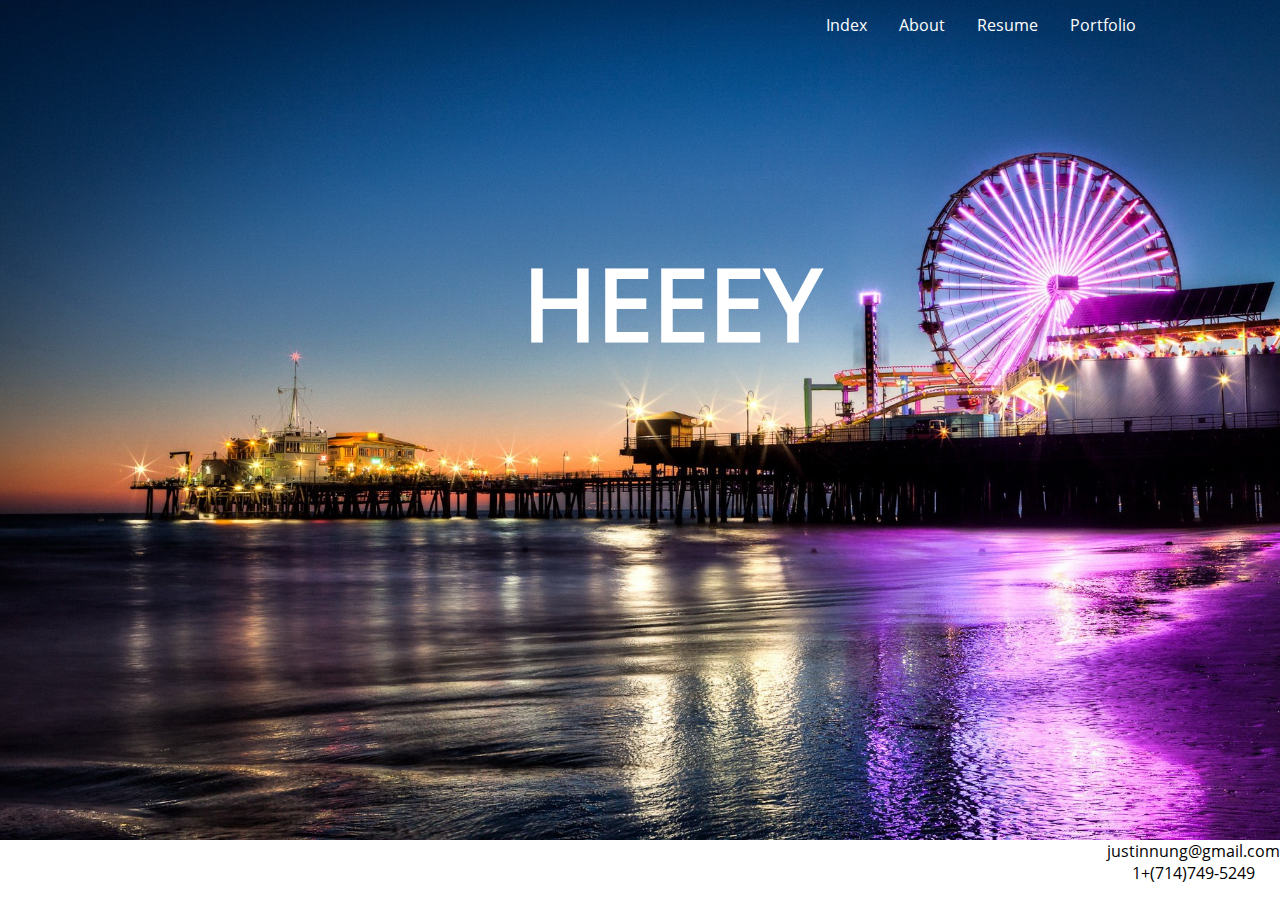
<file: index.html>
<!doctype html>
<html lang="en">
    <head>
        <title>Home</title>
        <link href="style.css" rel="stylesheet" type="text/css">
    </head>
    <body id="index">
        <ul id="navigation">
            <li><a href="portfolio.html">Portfolio</a></li>
            <li><a href="resume.html">Resume</a></li>
            <li><a href="about.html">About</a></li>
            <li><a href="index.html">Index</a></li>
        </ul>
        <h1 id="greeting">HEEEY</h1>
        <p id="contact">justinnung@gmail.com<br>1+(714)749-5249</p>
    </body>
</html>
</file>
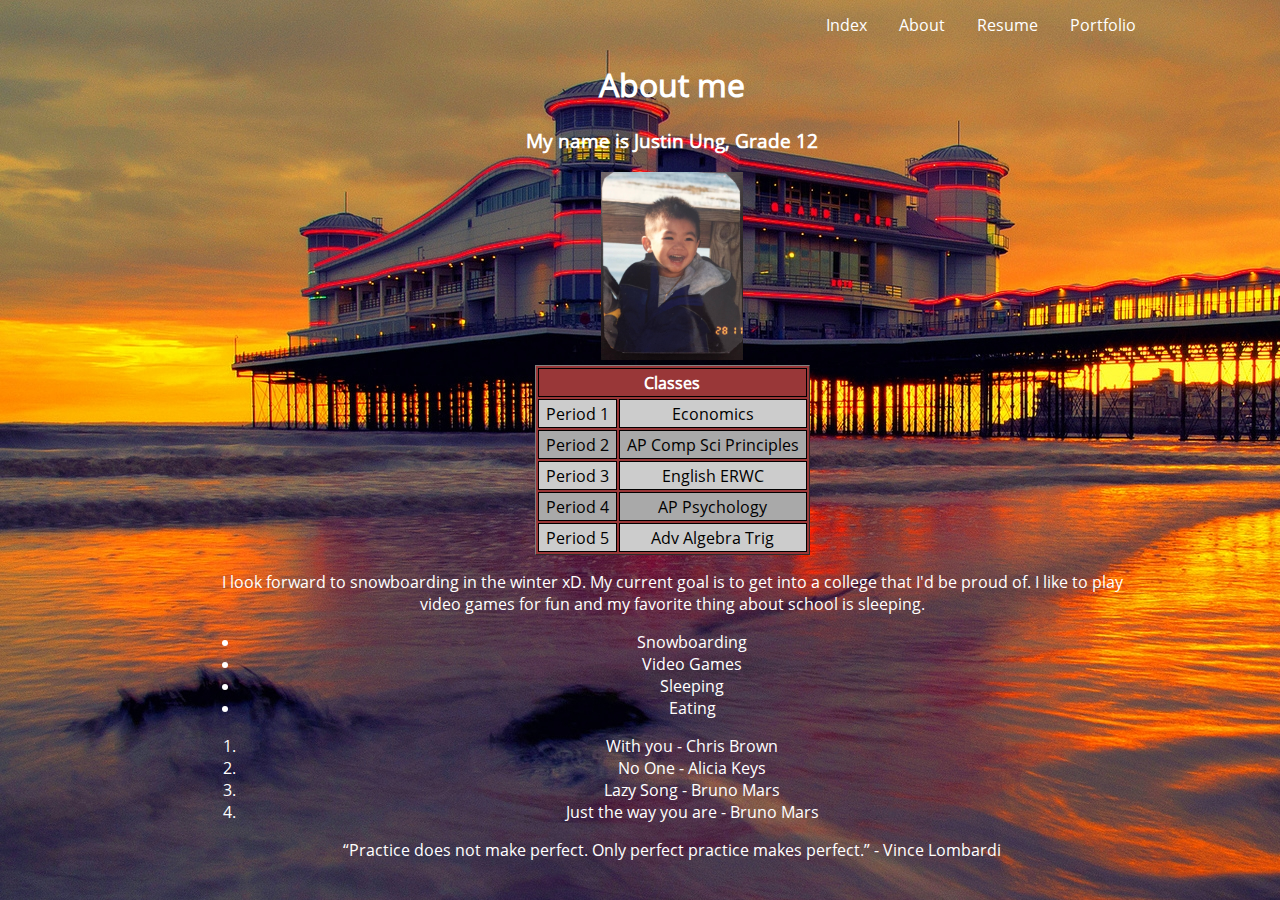
<file: about.html>
<!doctype html>
<html lang="en">
    <head>
        <title>About me</title>
        <link href="style.css" rel="stylesheet" type="text/css">
    </head>
    <body id="about">
        <ul id="navigation">
            <li><a href="portfolio.html">Portfolio</a></li>
            <li><a href="resume.html">Resume</a></li>
            <li><a href="about.html">About</a></li>
            <li><a href="index.html">Index</a></li>
        </ul>
        <h1>About me</h1>
        <h3>My name is Justin Ung, Grade 12</h3>
        <img src="images/kid.jpg" width="15%"> 
        <div id="table">
            <table border="1" id="id">
                <th colspan=3>Classes</th>
                <tr id="textt"><td>Period 1</td><td>Economics</td></tr>
                <tr id="text"><td>Period 2</td><td>AP Comp Sci Principles</td></tr>
                <tr id="textt"><td>Period 3</td><td>English ERWC</td></tr>
                <tr id="text"><td>Period 4</td><td>AP Psychology</td></tr>
                <tr id="textt"><td>Period 5</td><td>Adv Algebra Trig</td></tr>
            </table>
        </div>
        <p>I look forward to snowboarding in the winter xD. My current goal is to get into a college that I'd be proud of. I like to play video games for fun and my favorite thing about school is sleeping.</p>
        <ul>
            <li>Snowboarding</li>
            <li>Video Games</li>
            <li>Sleeping</li>
            <li>Eating</li>
        </ul>
        <ol>
            <li>With you - Chris Brown</li>
            <li>No One - Alicia Keys</li>
            <li>Lazy Song - Bruno Mars</li>
            <li>Just the way you are - Bruno Mars</li>
        </ol>
        <p><q>Practice does not make perfect. Only perfect practice makes perfect.</q> - Vince Lombardi</p>
    </body>
</html>
</file>
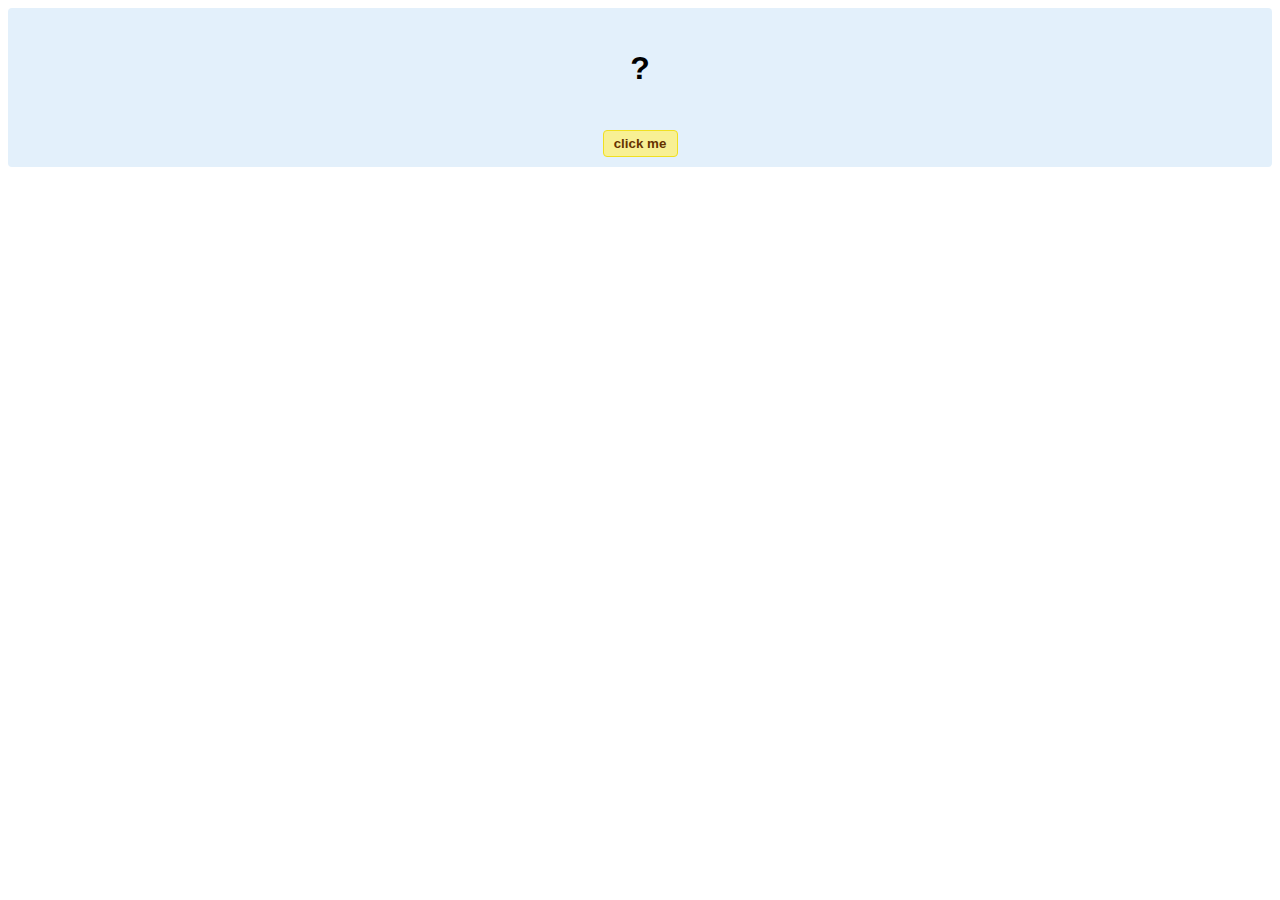
<file: hello-world.html>
<!DOCTYPE html>
<!-- HTML5 Hello world by kirupa - http://www.kirupa.com/html5/getting_your_feet_wet_html5_pg1.htm -->
<html lang="en-us">

<head>
<meta charset="utf-8">
<title>Hello...</title>
<style type="text/css">
#mainContent {
	font-family: Arial, Helvetica, sans-serif;
	font-size: xx-large;
	font-weight: bold;
	background-color: #E3F0FB;
	border-radius: 4px;
	padding: 10px;
	text-align: center;
}
.buttonStyle {
	border-radius: 4px;
	border: thin solid #F0E020;
	padding: 5px;
	background-color: #F8F094;
	font-family: "Segoe UI", Tahoma, Geneva, Verdana, sans-serif;
	font-weight: bold;
	color: #663300;
	width: 75px;
}

.buttonStyle:hover {
	border: thin solid #FFCC00;
	background-color: #FCF9D6;
	color: #996633;
	cursor: pointer;
}
.buttonStyle:active {
	border: thin solid #99CC00;
	background-color: #F5FFD2;
	color: #669900;
	cursor: pointer;
}

</style>
</head>

<body>
<div id="mainContent">
<p id="helloText">?</p>
<button id="clickButton" class="buttonStyle">click me</button>
</div>
<script> 
var myButton = document.getElementById("clickButton");
var myText = document.getElementById("helloText");

myButton.addEventListener('click', doSomething, false)

function doSomething() {
	myText.textContent = "hello, world!";
}
</script>

</body>
</html>
</file>
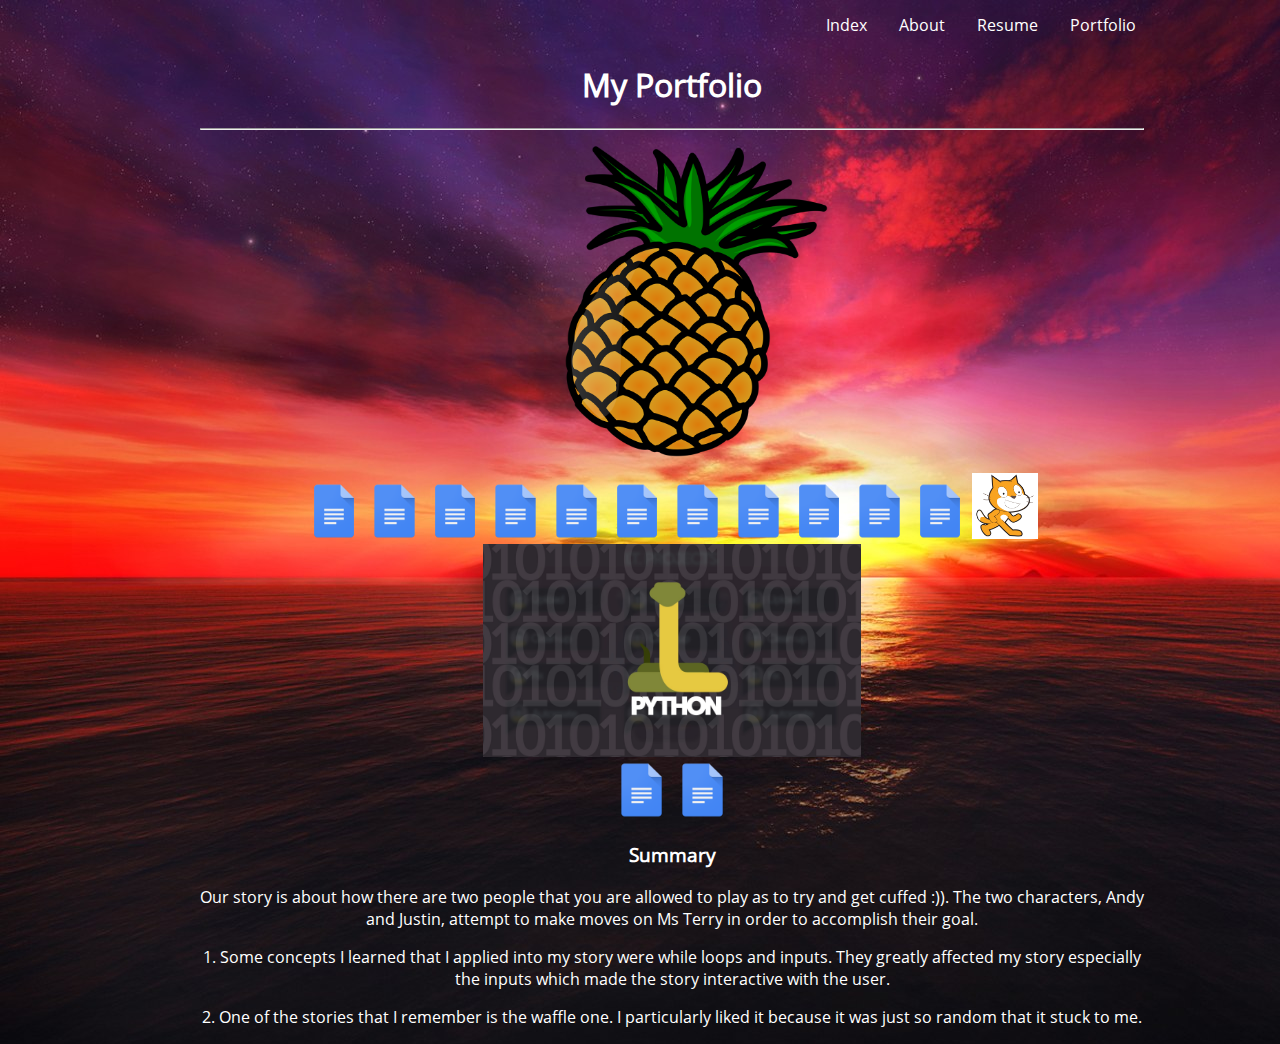
<file: portfolio.html>
<!doctype html>
<html lang="en">
    <head>
        <title>Portfolio</title>
        <link href="style.css" rel="stylesheet" type="text/css">
    </head>
    <body id="portfolio">
        <ul id="navigation">
            <li><a href="portfolio.html">Portfolio</a></li>
            <li><a href="resume.html">Resume</a></li>
            <li><a href="about.html">About</a></li>
            <li><a href="index.html">Index</a></li>
        </ul>
        <h1>My Portfolio</h1>
        <hr>
            <img src="images/pineapple.png" width="35%"> 
        <div id="doc">
            <a href="https://docs.google.com/a/ggusd.net/document/d/1LOp8db41P1SD4mFbdPk_NuzkxaVPzx26TiFhfUMBE-c/edit?usp=sharing" target="_blank"><img src="images/doc.png" width="6%"></a>
            <a href="https://docs.google.com/presentation/d/1GXlkvAIko83vkF45Q-DXC6685h1cjoo_L4Mz_9YpNC0/edit#slide=id.p" target="_blank"><img src="images/doc.png" width="6%"></a>
            <a href="https://docs.google.com/a/ggusd.net/document/d/1aG0twLlndEO8re9mDIQihMrL4lFTl2GRxb8n1dor2Ig/edit?usp=sharing" target="_blank"><img src="images/doc.png" width="6%"></a>
            <a href="https://docs.google.com/a/ggusd.net/document/d/1nIGH57d3KmslZlcJf-XmyMeQq_zW9Meharu05UNFc3c/edit?usp=sharing" target="_blank"><img src="images/doc.png" width="6%"></a>
            <a href="https://docs.google.com/a/ggusd.net/document/d/1WQOi6oMqKEM3dJ3J_aZUZkTijm3WydBuOcuAkgeCpKs/edit?usp=sharing" target="_blank"><img src="images/doc.png" width="6%"></a>
            <a href="https://docs.google.com/a/ggusd.net/document/d/1uZGq1yU1UDKO5V1kSZoU2v8ylpcrDDdh-VH0p1zMLUI/edit?usp=sharing" target="_blank"><img src="images/doc.png" width="6%"></a>
            <a href="https://docs.google.com/a/ggusd.net/document/d/1J5A71EkdkaBgim8P4QMPbbyqg8gJc5_wnPTxx2x0Coo/edit?usp=sharing" target="_blank"><img src="images/doc.png" width="6%"></a>
            <a href="https://docs.google.com/a/ggusd.net/document/d/1nSzvMot4Wv78lTxBgoovIFiLaXprXazAAsXW5KUPAFY/edit?usp=sharing" target="_blank"><img src="images/doc.png" width="6%"></a>
            <a href="https://docs.google.com/a/ggusd.net/document/d/10sgKF4ua61tcP4boyToDhMUJSINhA6dRtO3xZGv__fE/edit?usp=sharing" target="_blank"><img src="images/doc.png" width="6%"></a>
            <a href="https://docs.google.com/a/ggusd.net/document/d/19mCMWArp36ODCn8fK5Dl2Kn9cL-hY-Rh4dHIvtd2IsI/edit?usp=sharing" target="_blank"><img src="images/doc.png" width="6%"></a>
            <a href="https://docs.google.com/a/ggusd.net/document/d/1VQcKuFkA60WR63nqeHVAqZtPWKZxOBNQ-lYYCu1sg_s/edit?usp=sharing" target="_blank"><img src="images/doc.png" width="6%"></a>
            <a href="scratch.html" target="_blank"><img src="images/scratch.png" width="7%"></a>
            <img src="images/python.jpg" width="40%"><br>
            <a href="https://repl.it/@justinnung/Basics" target="_blank"><img src="images/doc.png" width="6%"></a>
            <a href="https://repl.it/@justinnung/CurlyComplicatedSmelts" target="_blank"><img src="images/doc.png" width="6%"></a><br>
            <h3>Summary</h3>
            <p>Our story is about how there are two people that you are allowed to play as to try and get cuffed :)). The two characters, Andy and Justin, attempt to make moves on Ms Terry in order to accomplish their goal.</p>
            <p>1. Some concepts I learned that I applied into my story were while loops and inputs. They greatly affected my story especially the inputs which made the story interactive with the user.</p>
            <p>2. One of the stories that I remember is the waffle one. I particularly liked it because it was just so random that it stuck to me.</p>
        </div>
    </body>
</html>
</file>
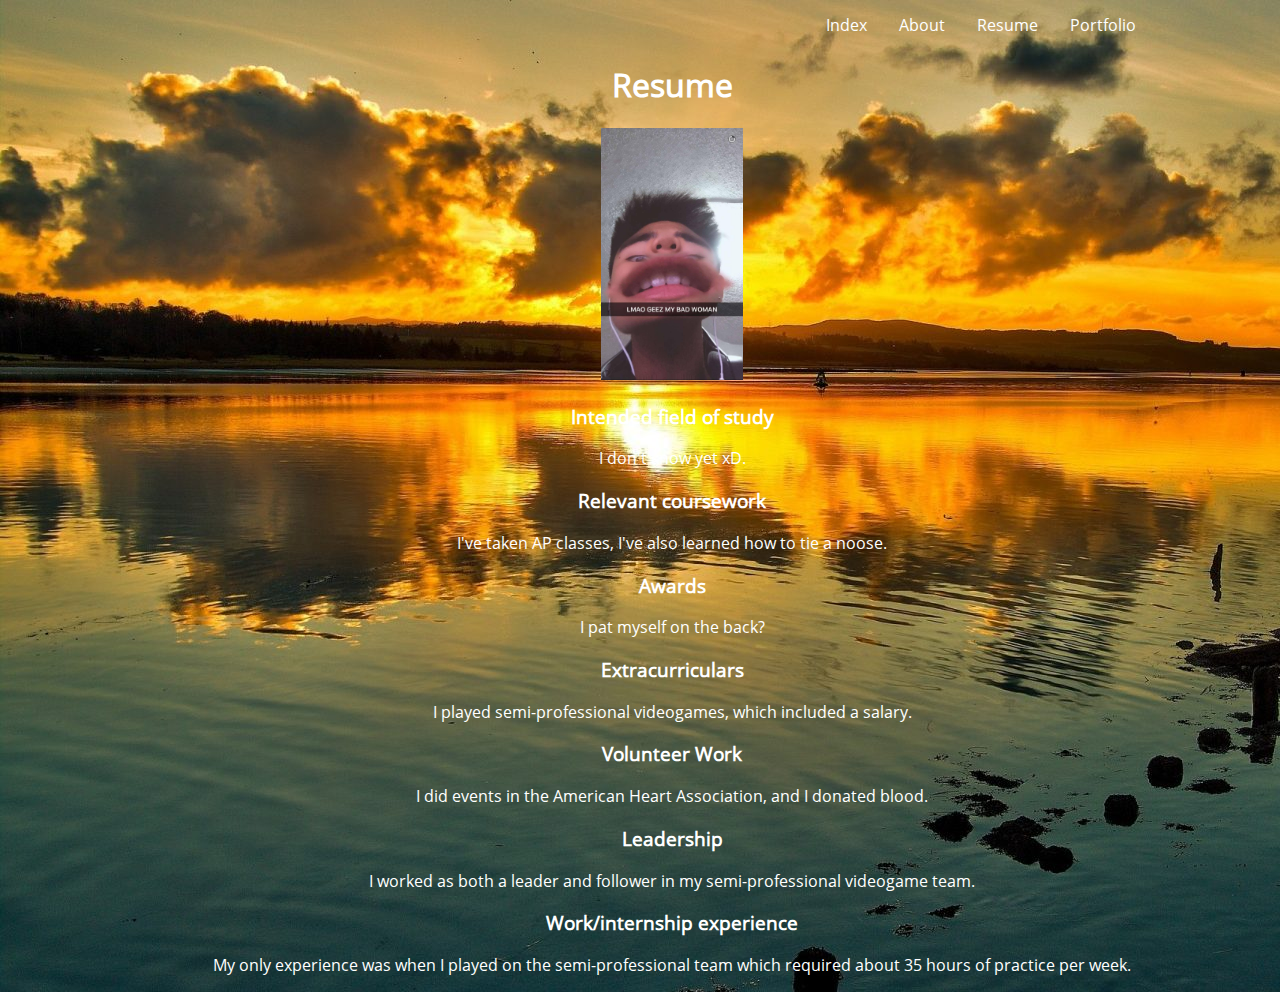
<file: resume.html>
<!doctype html>
<html lang="en">
    <head>
        <title>Resume</title>
        <link href="style.css" rel="stylesheet" type="text/css">
    </head>
    <body id="resume">
        <ul id="navigation">
            <li><a href="portfolio.html">Portfolio</a></li>
            <li><a href="resume.html">Resume</a></li>
            <li><a href="about.html">About</a></li>
            <li><a href="index.html">Index</a></li>
        </ul>
        <h1>Resume</h1>
        <img src="images/oops.jpg" width="15%">
        <h3>Intended field of study</h3>
        <p>I don't know yet xD.</p>
        <h3>Relevant coursework</h3>
        <p>I've taken AP classes, I've also learned how to tie a noose.</p>
        <h3>Awards</h3>
        <p>I pat myself on the back?</p>
        <h3>Extracurriculars</h3>
        <p>I played semi-professional videogames, which included a salary.</p>
        <h3>Volunteer Work</h3>
        <p>I did events in the American Heart Association, and I donated blood.</p>
        <h3>Leadership</h3>
        <p>I worked as both a leader and follower in my semi-professional videogame team.</p>
        <h3>Work/internship experience</h3>
        <p>My only experience was when I played on the semi-professional team which required about 35 hours of practice per week.</p>
    </body>
</html>
</file>
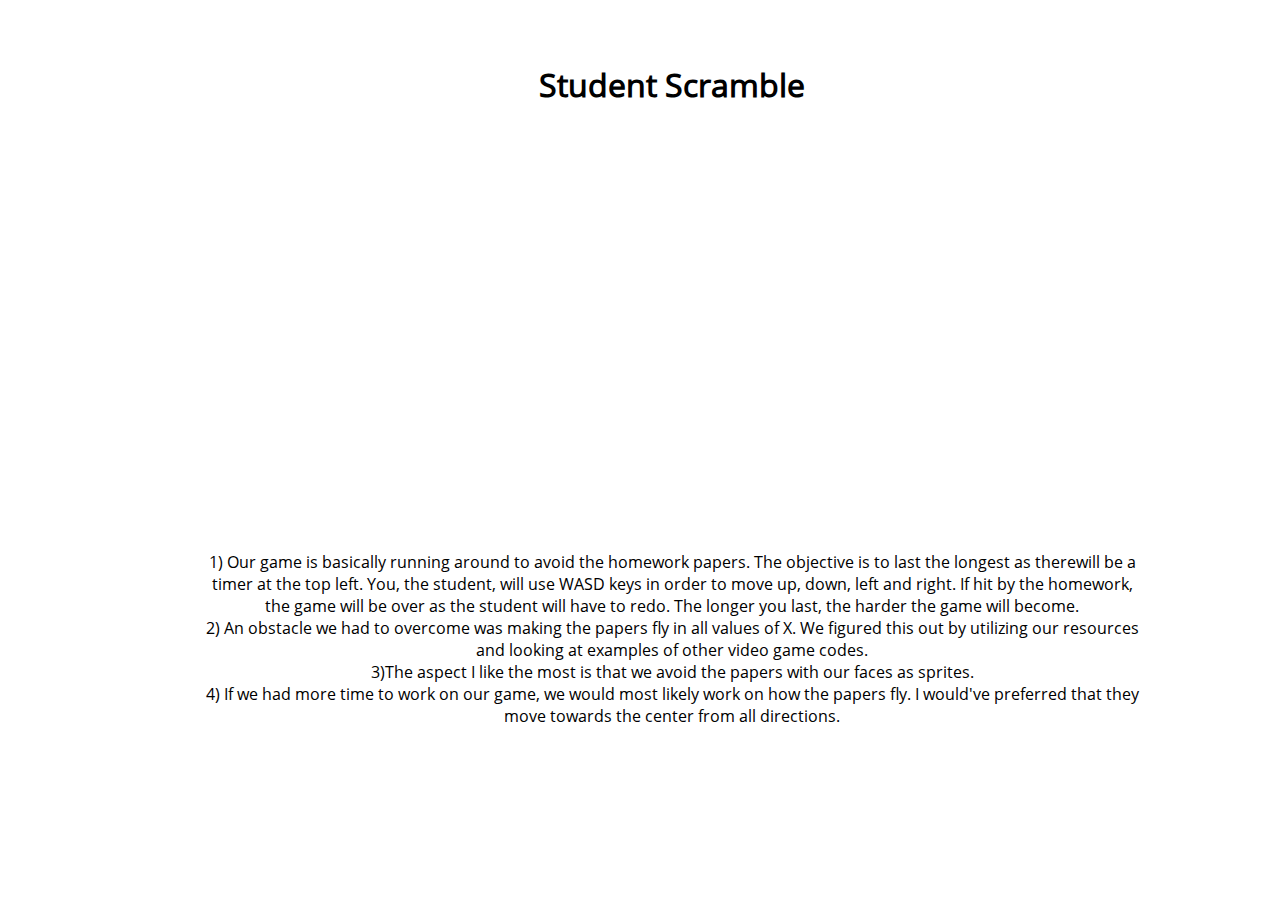
<file: scratch.html>
<!doctype html>
<html lang="en">
    <head>
        <title>About me</title>
        <link href="style.css" rel="stylesheet" type="text/css">
    </head>
    <body>
        <ul id="navigation">
            <li><a href="portfolio.html">Portfolio</a></li>
            <li><a href="resume.html">Resume</a></li>
            <li><a href="about.html">About</a></li>
            <li><a href="index.html">Index</a></li>
        </ul>
        <h1>Student Scramble</h1>
              <iframe allowtransparency="true" width="485" height="402" src="//scratch.mit.edu/projects/embed/184778247/?autostart=false" frameborder="0" allowfullscreen></iframe>
        <p>
            1) Our game is basically running around to avoid the homework papers. The objective is to last the longest as therewill be a 
            timer at the top left. You, the student, will use WASD keys in order to move up, down, left and right. If hit by the homework,
            the game will be over as the student will have to redo. The longer you last, the harder the game will become.
            <br>
            2) An obstacle we had to overcome was making the papers fly in all values of X. We figured this out
            by utilizing our resources and looking at examples of other video game codes.
            <br>
            3)The aspect I like the most is that we avoid the papers with our faces as sprites.
            <br>
            4) If we had more time to work on our game, we would most likely work on how the papers fly. I 
            would've preferred that they move towards the center from all directions.
        </p>
    </body>
</html>
</file>
<file: style.css>
@font-face{
    font-family: andy;
    src: url(fonts/OpenSans-Regular.ttf)
}
body{
    font-family: "andy", sans-serif;
	font-style: normal;
	font-weight: normal;
}
html{
	width: 960px;
	margin: auto;
	padding-left: 15%;
	padding-right: 15%;
	text-align: center;
}
#navigation {
    list-style-type: none;
    overflow: hidden;
    background-color: transparent;
    margin:-8px;
}
#navigation li a {
    display: block;
    color: white;
    text-align: center;
    text-decoration: none;
	padding: 14px 16px;
	background-color:transparent;
	float:right;
}
#navigation li a:hover{
	background-color: transparent;
	color:white;
}
#navigation li a:active{
	background-color: white;
	color:black;
}
#about{
    background-image:url(images/castle.jpg);
    background-repeat:repeat-x;
    color:white;
}
#portfolio{
    background-image:url(images/red_sunset.jpg);
    background-repeat:repeat-x;
    color:white;
}
#table{
	width: 350px;
	margin: auto;
	border-collapse: collapse;
}
#text{
	background-color: #A9A9A9;
	color:black;
}
#textt{
	background-color: #cccccc;
	color:black;
}
td,th{
	border-style: solid;
	border-color: black;
	padding: 3px 7px 2px 7px;
}
#work{
    font-size:20;
    color:white;
}
#index{
    background-image:url(images/monica.jpg);
    background-repeat:repeat-x;
    background-size:cover;
    text-align:center;
}
#greeting{
    width:100%;
    font-size:100px;
    line-height:100px;
    top:50%;
    transform:translateY(-80%);
    font-family:"andy", sans-serif;
    margin-top: 290px;
    color:white;
}
#id{
	background-color: #993738;
}
table{
    margin:auto;
}
#contact{
    bottom:0;
    right:0;
    position:absolute;
}
#resume{
    background-image:url(images/qwer.jpg);
    background-repeat:repeat-x;
    color:white;
}
</file>
